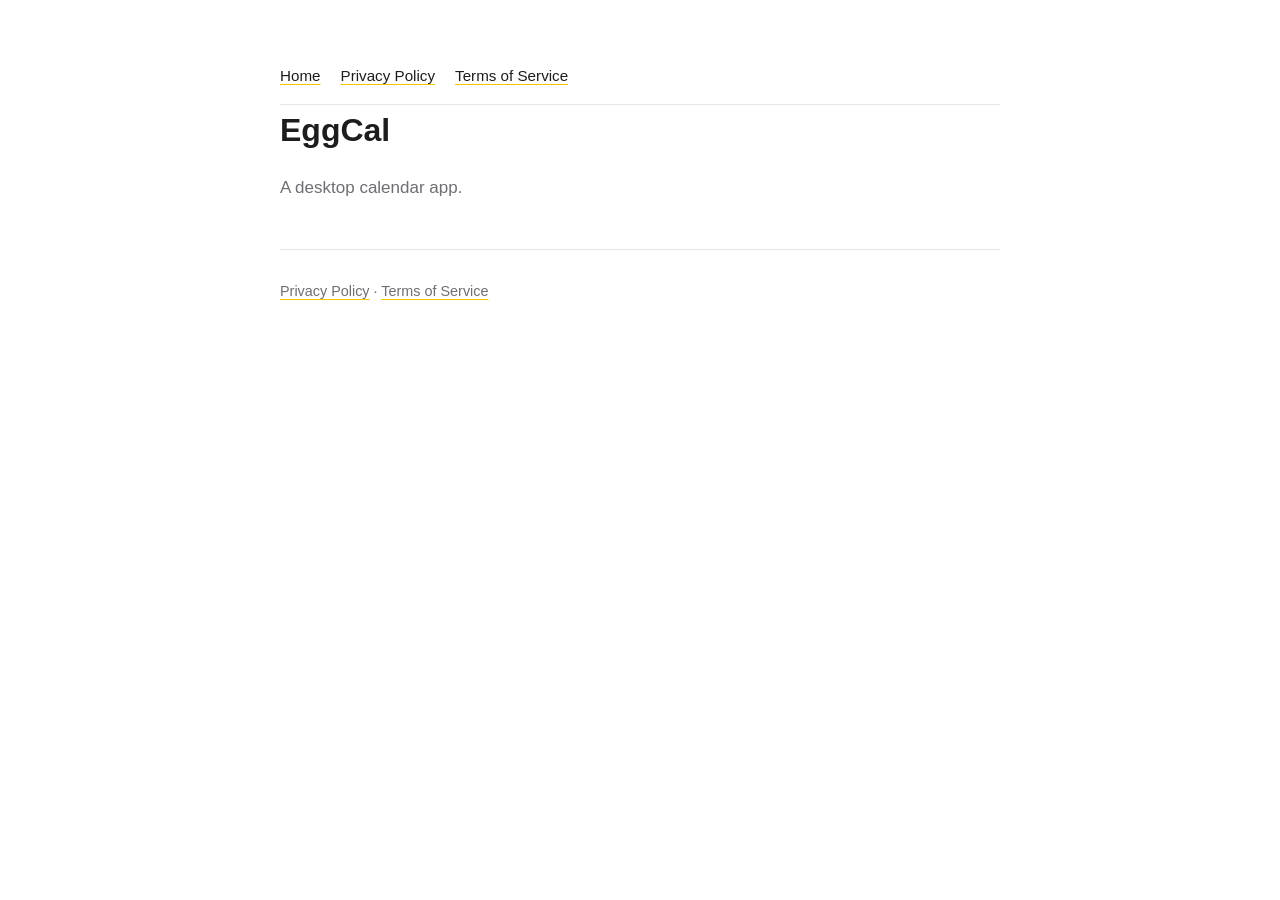
<file: index.html>
<!doctype html>
<html lang="en">
<head>
<meta charset="utf-8">
<meta name="viewport" content="width=device-width, initial-scale=1">
<title>EggCal</title>
<link rel="stylesheet" href="style.css">
</head>
<body>
<main>
<nav><a href="index.html">Home</a><a href="privacy.html">Privacy Policy</a><a href="terms.html">Terms of Service</a></nav>
<h1>EggCal</h1>
<p class="muted">A desktop calendar app.</p>


<footer>
<p><a href="privacy.html">Privacy Policy</a> · <a href="terms.html">Terms of Service</a></p>
</footer>
</main>
</body>
</html>
</file>
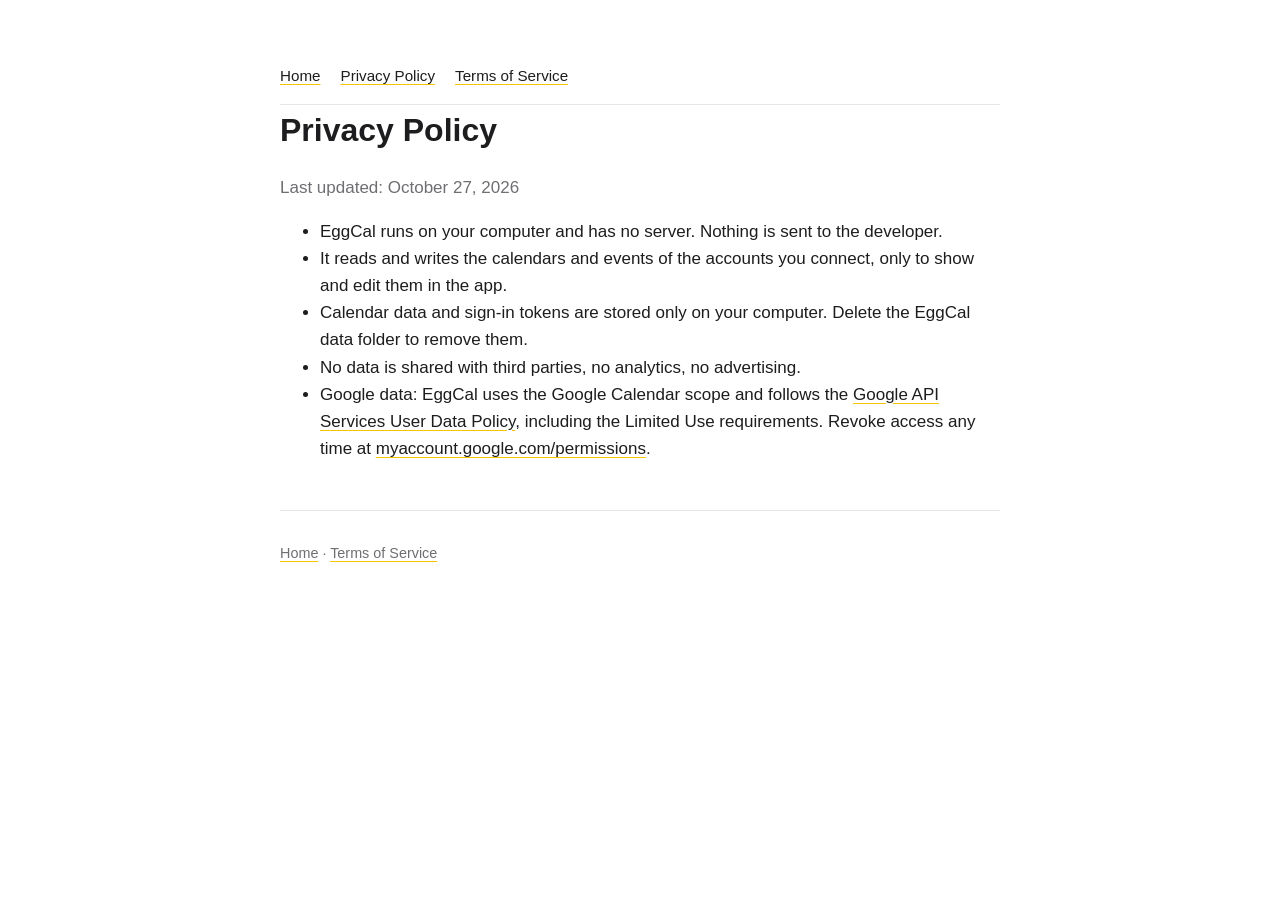
<file: privacy.html>
<!doctype html>
<html lang="en">
<head>
<meta charset="utf-8">
<meta name="viewport" content="width=device-width, initial-scale=1">
<title>EggCal Privacy Policy</title>
<link rel="stylesheet" href="style.css">
</head>
<body>
<main>
<nav><a href="index.html">Home</a><a href="privacy.html">Privacy Policy</a><a href="terms.html">Terms of Service</a></nav>
<h1>Privacy Policy</h1>
<p class="muted">Last updated: October 27, 2026</p>

<ul>
<li>EggCal runs on your computer and has no server. Nothing is sent to the developer.</li>
<li>It reads and writes the calendars and events of the accounts you connect, only to show and edit them in the app.</li>
<li>Calendar data and sign-in tokens are stored only on your computer. Delete the EggCal data folder to remove them.</li>
<li>No data is shared with third parties, no analytics, no advertising.</li>
<li>Google data: EggCal uses the Google Calendar scope and follows the <a href="https://developers.google.com/terms/api-services-user-data-policy">Google API Services User Data Policy</a>, including the Limited Use requirements. Revoke access any time at <a href="https://myaccount.google.com/permissions">myaccount.google.com/permissions</a>.</li>
</ul>


<footer>
<p><a href="index.html">Home</a> · <a href="terms.html">Terms of Service</a></p>
</footer>
</main>
</body>
</html>
</file>
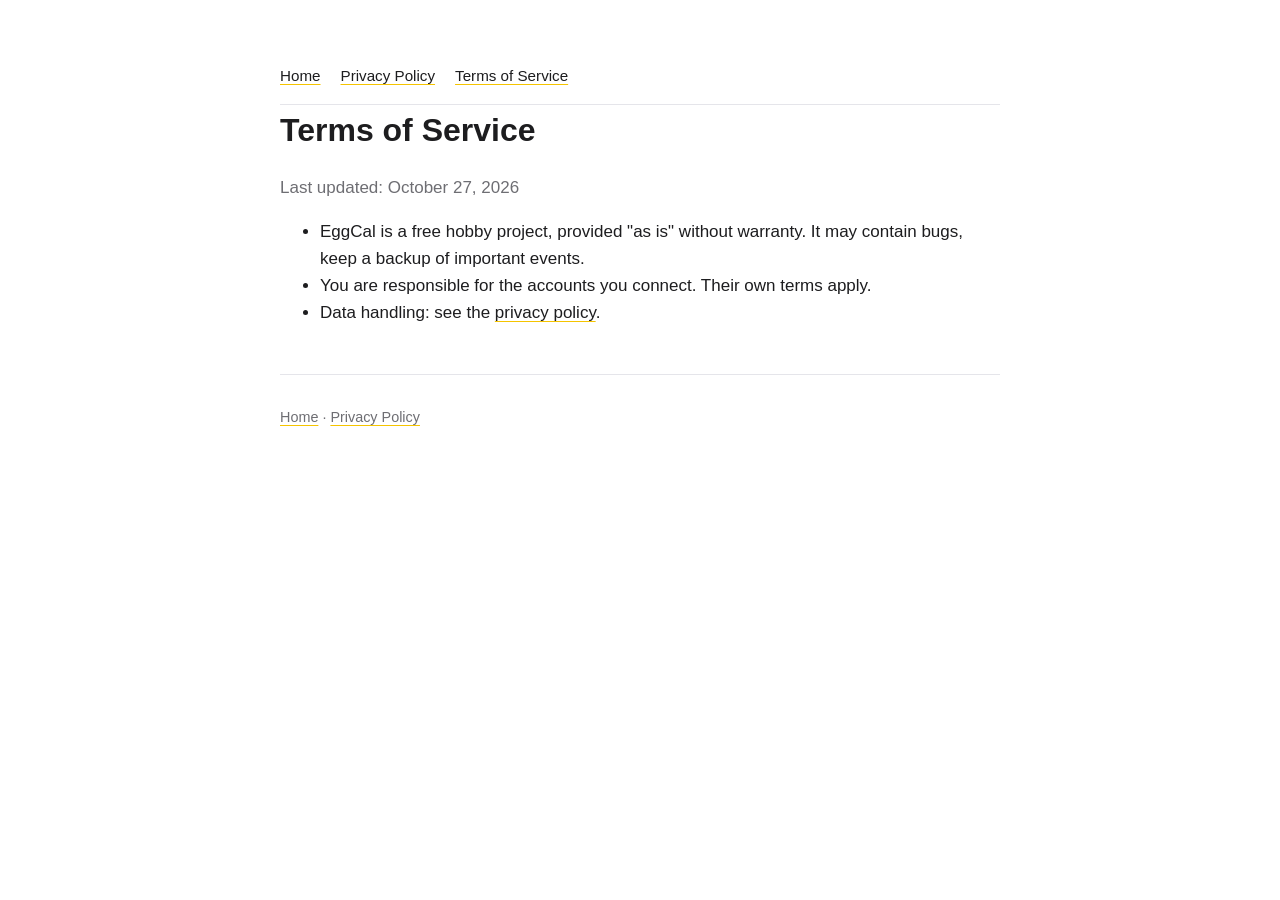
<file: terms.html>
<!doctype html>
<html lang="en">
<head>
<meta charset="utf-8">
<meta name="viewport" content="width=device-width, initial-scale=1">
<title>EggCal Terms of Service</title>
<link rel="stylesheet" href="style.css">
</head>
<body>
<main>
<nav><a href="index.html">Home</a><a href="privacy.html">Privacy Policy</a><a href="terms.html">Terms of Service</a></nav>
<h1>Terms of Service</h1>
<p class="muted">Last updated: October 27, 2026</p>

<ul>
<li>EggCal is a free hobby project, provided "as is" without warranty. It may contain bugs, keep a backup of important events.</li>
<li>You are responsible for the accounts you connect. Their own terms apply.</li>
<li>Data handling: see the <a href="privacy.html">privacy policy</a>.</li>
</ul>


<footer>
<p><a href="index.html">Home</a> · <a href="privacy.html">Privacy Policy</a></p>
</footer>
</main>
</body>
</html>
</file>
<file: style.css>
:root { color-scheme: light dark; --bg: #ffffff; --fg: #1d1d1f; --muted: #6e6e73; --accent: #f5c400; --line: #e5e5ea; }
@media (prefers-color-scheme: dark) { :root { --bg: #1c1c1e; --fg: #f2f2f7; --muted: #a1a1a6; --line: #3a3a3c; } }
* { box-sizing: border-box; }
body { margin: 0; padding: 0 16px; background: var(--bg); color: var(--fg); font: 17px/1.6 -apple-system, "Segoe UI", Roboto, sans-serif; }
main { max-width: 720px; margin: 0 auto; padding: 48px 0 64px; }
h1 { font-size: 2rem; margin: 0 0 .25em; }
h2 { font-size: 1.25rem; margin: 2em 0 .5em; }
.muted { color: var(--muted); }
a { color: inherit; text-decoration: underline; text-decoration-color: var(--accent); text-underline-offset: 3px; }
nav { display: flex; gap: 20px; padding: 16px 0; border-bottom: 1px solid var(--line); font-size: .95rem; }
footer { margin-top: 48px; padding-top: 16px; border-top: 1px solid var(--line); font-size: .9rem; color: var(--muted); }
code { font-size: .9em; }
</file>
